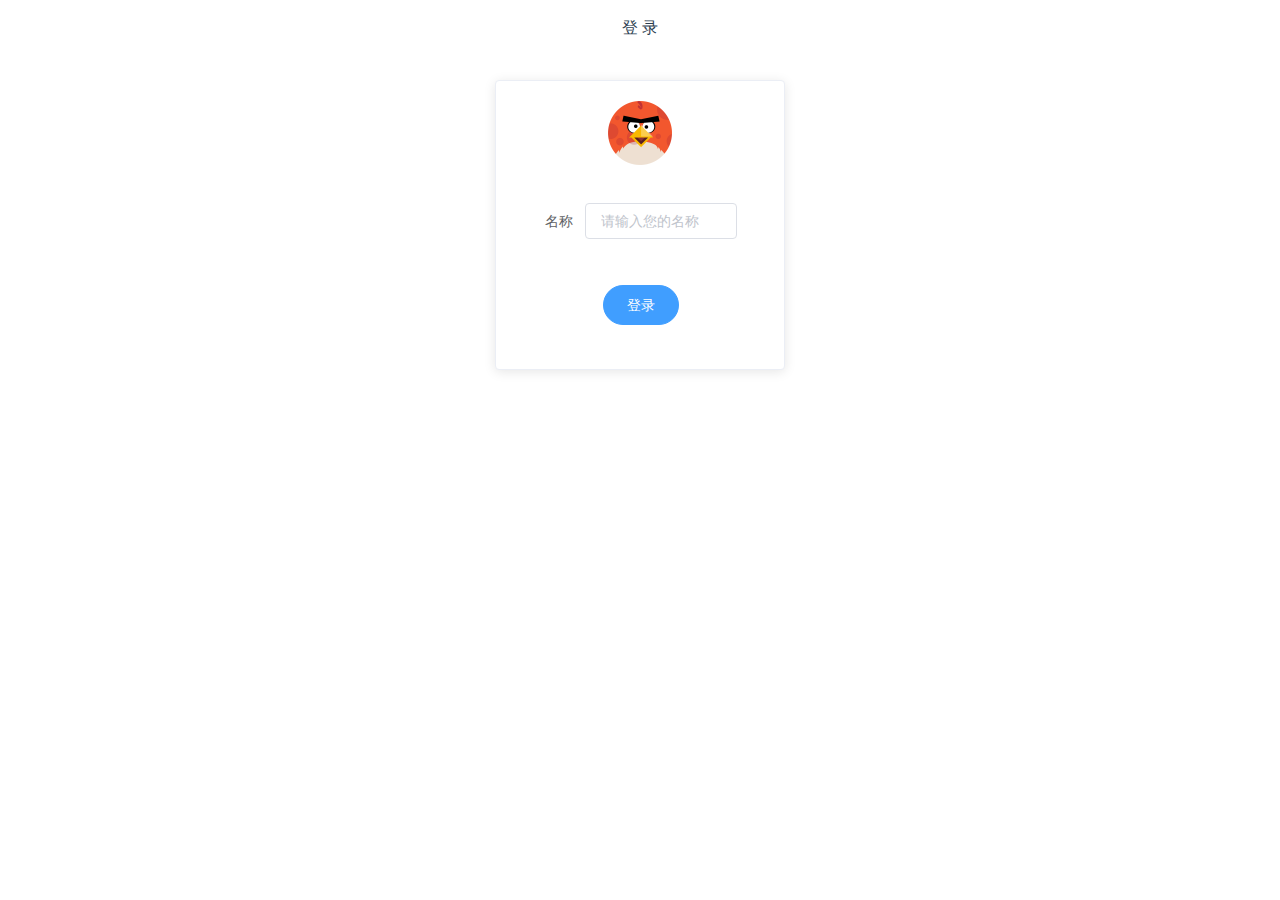
<file: luckydeer/src/main/webapp/index.html>
<!DOCTYPE html><html><head><meta charset=utf-8><meta content=yes name=apple-mobile-web-app-capable><meta content=yes name=apple-touch-fullscreen><meta name=viewport content="width=device-width,initial-scale=1"><title>聊天</title><link href=./static/css/app.41e99614a4ccf2dc07f088d193b8411a.css rel=stylesheet></head><body><style>html, body {
    height: 100%;
    width: 100%;
    margin: 0;
    padding: 0;
    border: hidden;
    overflow: hidden;
  }

  * {
    margin: 0;
    padding: 0;
  }</style><div id=app></div><script type=text/javascript src=./static/js/manifest.3ad1d5771e9b13dbdad2.js></script><script type=text/javascript src=./static/js/vendor.3623cdd181823b89c926.js></script><script type=text/javascript src=./static/js/app.7ab16552a8b06845bae4.js></script></body></html>
</file>
